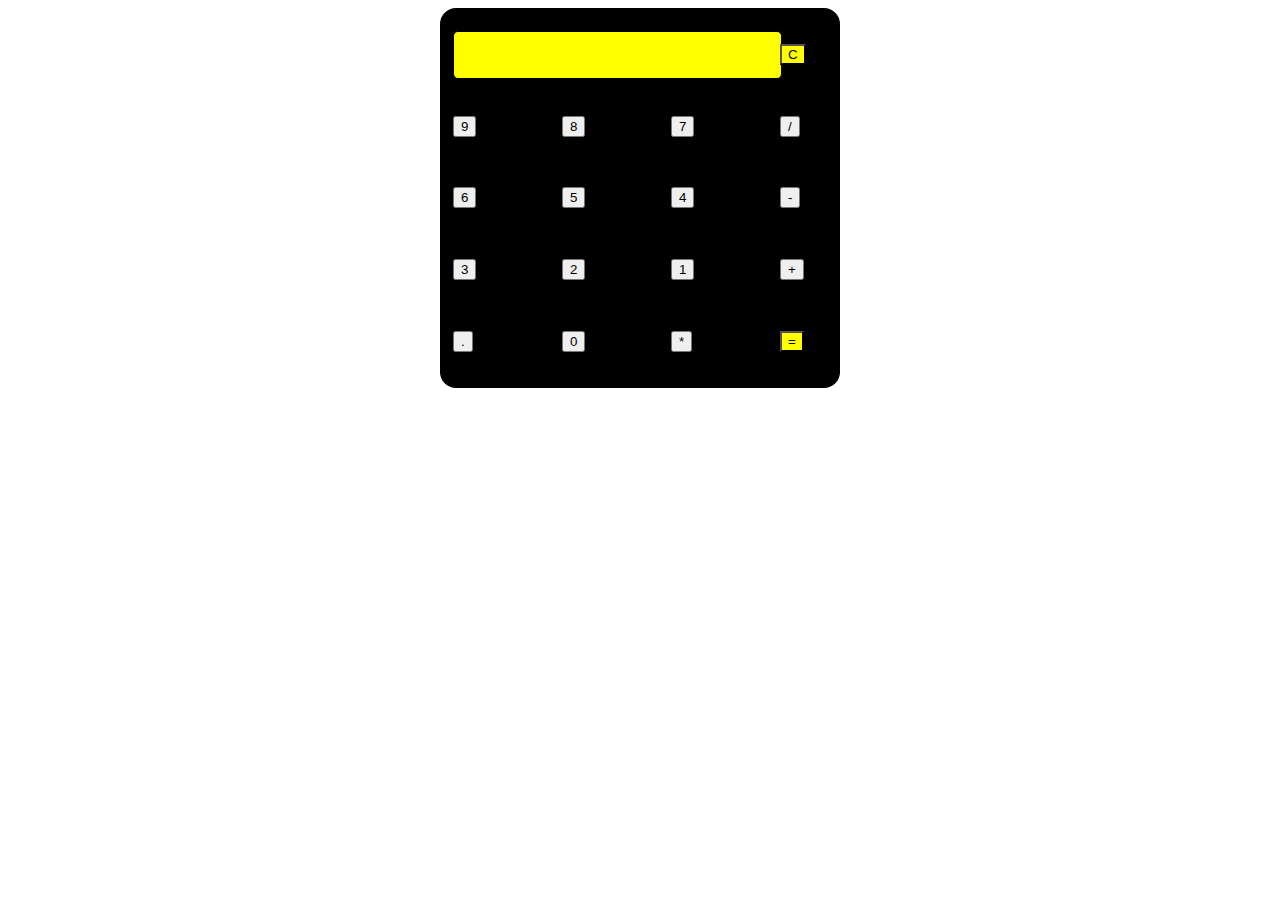
<file: index.html>
<!DOCTYPE html>
<html lang="en">
  <head>
    <meta charset="UTF-8" />
    <meta http-equiv="X-UA-Compatible" content="IE=edge" />
    <meta name="viewport" content="width=device-width, initial-scale=1.0" />
    <title>CALCULATOR</title>
    <link rel="stylesheet" href="style.css" />

    <script src="./script.js"></script>
  </head>

  <body>
    <table class="calculator">
      <tr>
        <td colspan="3"><input class="display" type="text" id="result" /></td>
        <td>
          <input type="button" value="C" onclick="clearScreen()" class="btn" />
        </td>
      </tr>

      <tr>
        <td><input type="button" value="9" onclick="display('9')" /></td>
        <td><input type="button" value="8" onclick="display('8')" /></td>
        <td><input type="button" value="7" onclick="display('7')" /></td>
        <td><input type="button" value="/" onclick="display('/')" /></td>
      </tr>

      <tr>
        <td><input type="button" value="6" onclick="display('6')" /></td>
        <td><input type="button" value="5" onclick="display('5')" /></td>
        <td><input type="button" value="4" onclick="display('4')" /></td>
        <td><input type="button" value="-" onclick="display('-')" /></td>
      </tr>

      <tr>
        <td><input type="button" value="3" onclick="display('3')" /></td>
        <td><input type="button" value="2" onclick="display('2')" /></td>
        <td><input type="button" value="1" onclick="display('1')" /></td>
        <td><input type="button" value="+" onclick="display('+')" /></td>
      </tr>

      <tr>
        <td><input type="button" value="." onclick="display('.')" /></td>
        <td><input type="button" value="0" onclick="display('0')" /></td>
        <td><input type="button" value="*" onclick="display('*')" /></td>
        <td>
          <input type="button" value="=" onclick="calculate()" class="btn" />
        </td>
      </tr>
    </table>
  </body>
</html>
</file>
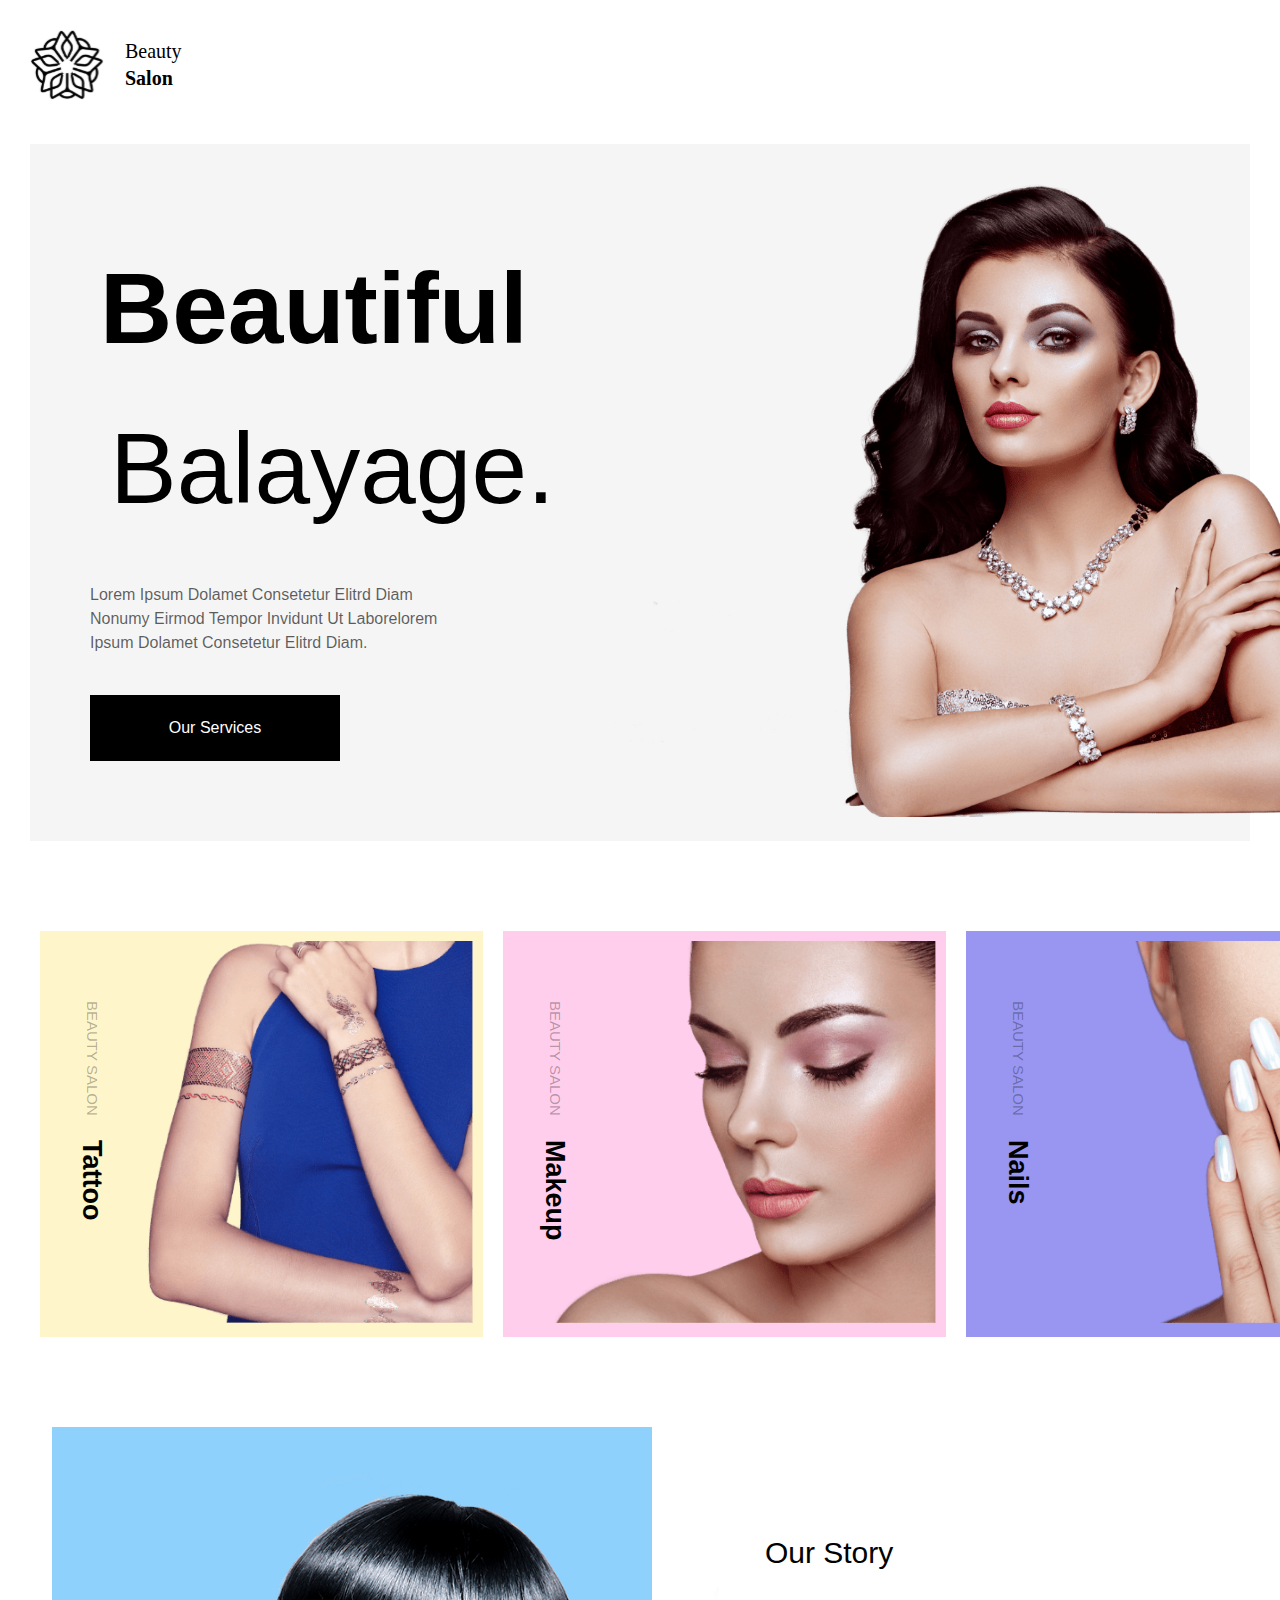
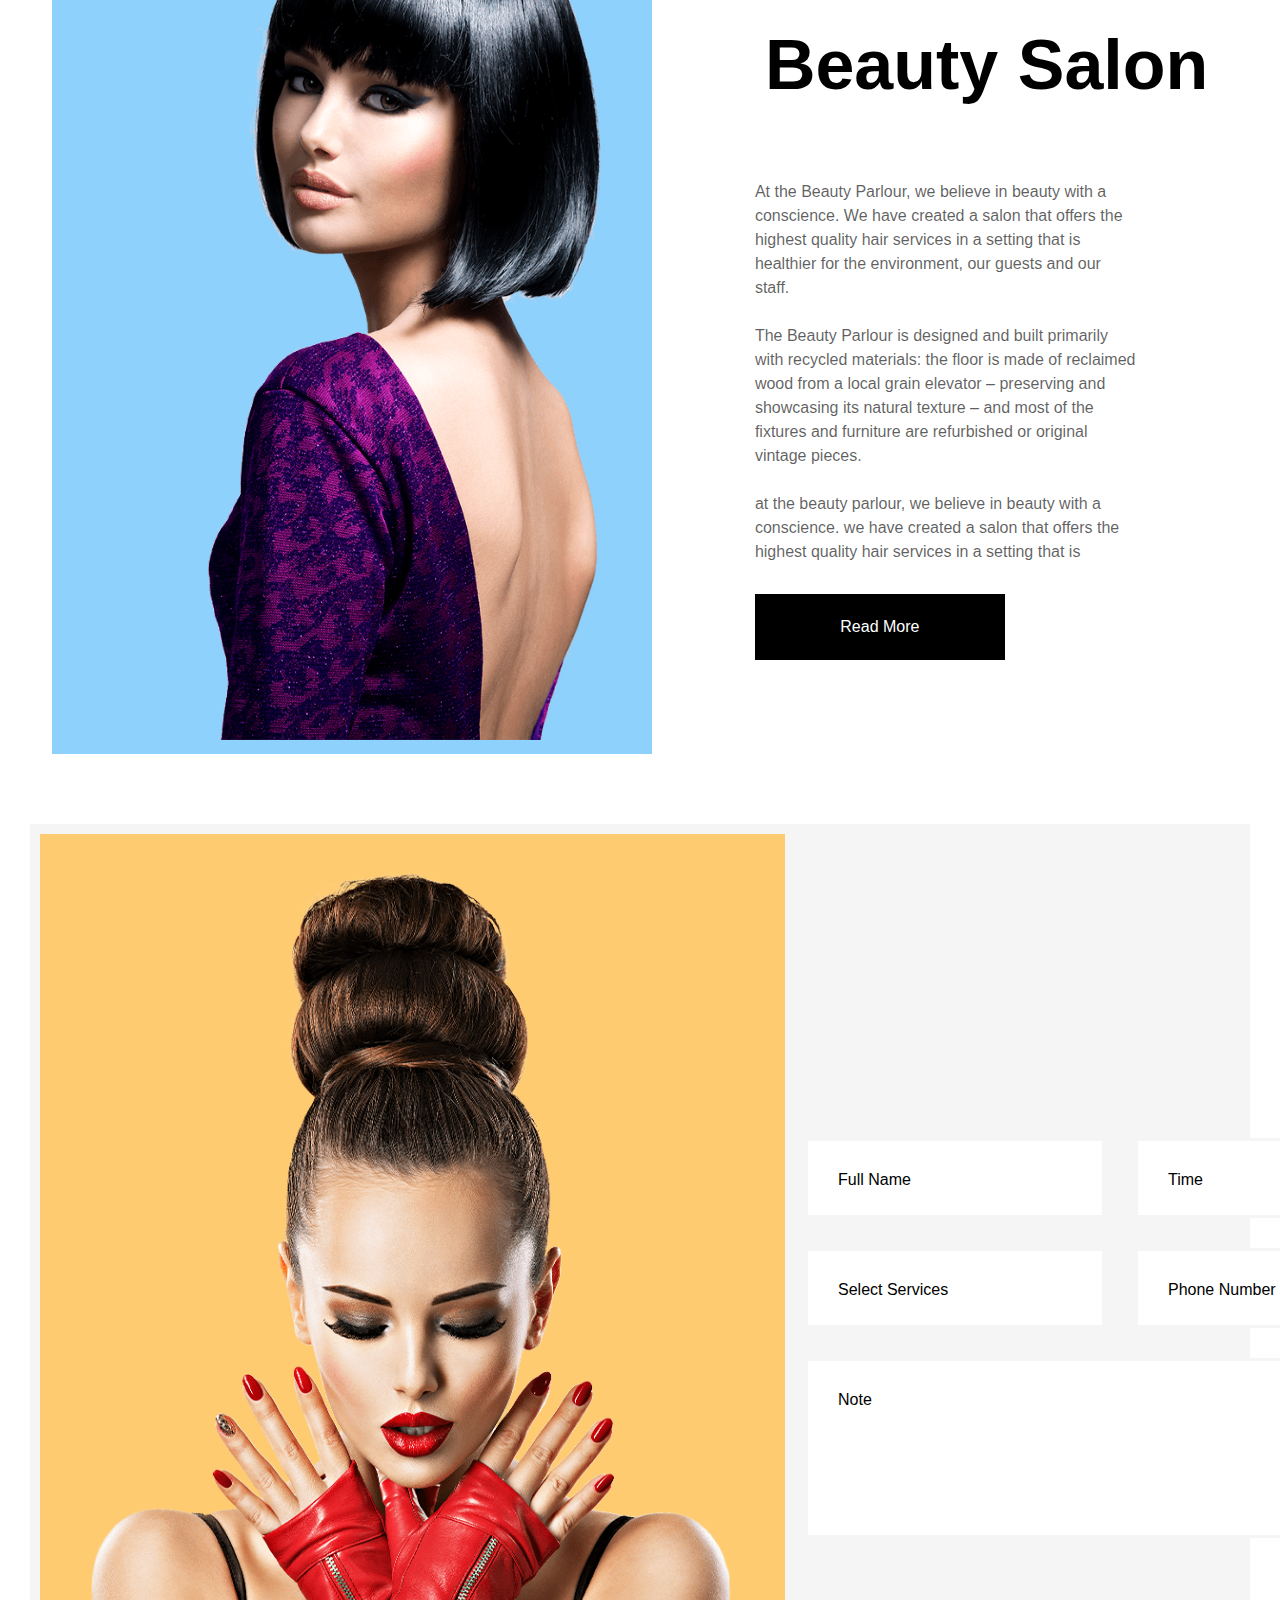
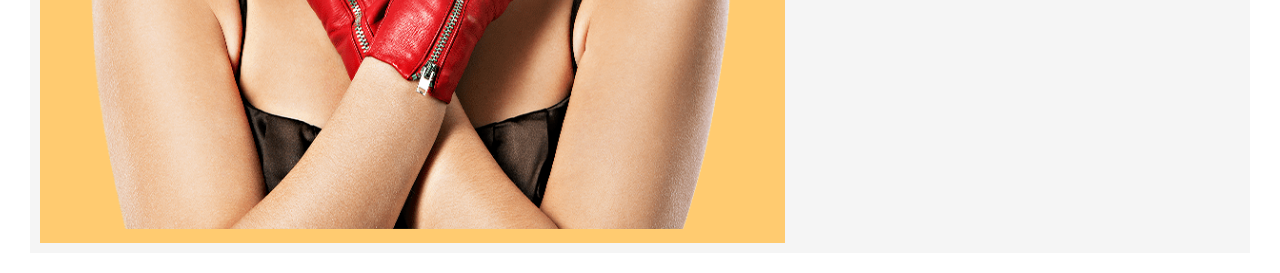
<file: beauty.html>
<!DOCTYPE html>
<html lang="en">
  <head>
    <meta charset="UTF-8" />
    <meta http-equiv="X-UA-Compatible" content="IE=edge" />
    <meta name="viewport" content="width=device-width, initial-scale=1.0" />
    <title>Document</title>
    <link rel="stylesheet" href="beauty.css" />
  </head>

  <body>
    <img src="/beautyimages/beauty logo.svg" alt="" class="logo" />

    <div class="sectionone">
      <div class="containerone">
        <div>
          <h2 class="textone">Beautiful</h2>
        </div>
        <div>
          <h2 class="texttwo"><span>Balayage.</span></h2>
        </div>
        <div>
          <p>
            Lorem Ipsum Dolamet Consetetur Elitrd Diam Nonumy Eirmod Tempor
            Invidunt Ut Laborelorem Ipsum Dolamet Consetetur Elitrd Diam.
          </p>
        </div>
        <div class="buttonone">Our Services</div>
      </div>
      <div class="imgone">
        <img src="/beautyimages/beautyimageone.png" alt="" width="870px" />
      </div>
    </div>

    <div class="sectiontwo">
      <div class="imgcontainerone">
        <img
          src="/beautyimages/beauty tattoo.png"
          alt=""
          width="423px"
          height="382px"
        />
        <div class="tattoo">
          <h3>
            <span class="one">Beauty Salon</span>
            <span class="two">Tattoo</span>
          </h3>
        </div>
      </div>
      <div class="imgcontainertwo">
        <img
          src="/beautyimages/beauty makeup.png"
          alt=""
          width="423px"
          height="382px"
        />
        <div class="makeup">
          <h3>
            <span class="one">Beauty Salon</span>
            <span class="two">Makeup</span>
          </h3>
        </div>
      </div>
      <div class="imgcontainerthree">
        <img
          src="/beautyimages/beauty nails.png"
          alt=""
          width="423px"
          height="382px"
        />
        <div class="nails">
          <h3>
            <span class="one">Beauty Salon</span>
            <span class="two">Nails</span>
          </h3>
        </div>
      </div>
    </div>

    <div class="sectionthree">
      <div class="girl">
        <img
          src="/beautyimages/beauty image two.png"
          alt=""
          width="657px"
          height="903px"
        />
      </div>
      <div class="containertwo">
        <div>
          <h2 class="story">Our Story</h2>
        </div>
        <div>
          <h2 class="salon">Beauty Salon</h2>
        </div>
        <div>
          <p class="note">
            At the Beauty Parlour, we believe in beauty with a conscience. We
            have created a salon that offers the highest quality hair services
            in a setting that is healthier for the environment, our guests and
            our staff. <br /><br />
            The Beauty Parlour is designed and built primarily with recycled
            materials: the floor is made of reclaimed wood from a local grain
            elevator – preserving and showcasing its natural texture – and most
            of the fixtures and furniture are refurbished or original vintage
            pieces. <br />
            <br />
            at the beauty parlour, we believe in beauty with a conscience. we
            have created a salon that offers the highest quality hair services
            in a setting that is
          </p>
        </div>
        <div class="buttontwo">Read More</div>
      </div>
    </div>

    <div class="sectionfour">
      <div class="redgirl">
        <img
          src="/beautyimages/beauty image three.png"
          alt=""
          width="725px"
          height="985px"
        />
      </div>
      <div class="gridcontainer">
        <div class="buttonthree">Full Name</div>
        <div class="buttonfour">Time</div>
        <div class="buttonfive">Select Services</div>
        <div class="buttonsix">Phone Number</div>
        <div class="buttonseven">Note</div>
      </div>
    </div>

    <div class="sectionfive">
      <div class="box"></div>
    </div>
  </body>
</html>
</file>
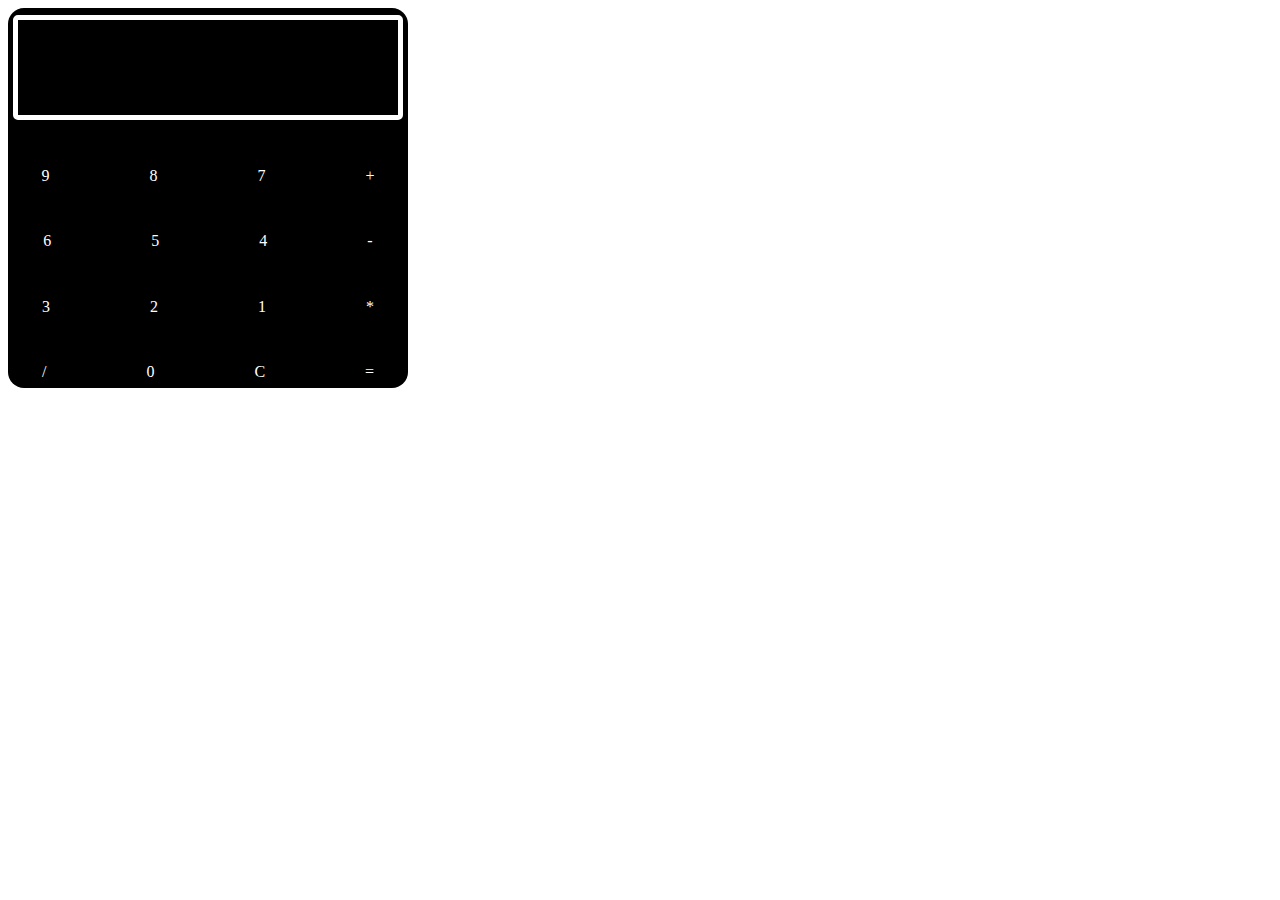
<file: calculator.html>
<!DOCTYPE html>
<html lang="en">

<head>
    <meta charset="UTF-8" />
    <meta http-equiv="X-UA-Compatible" content="IE=edge" />
    <meta name="viewport" content="width=device-width, initial-scale=1.0" />
    <title>CALCULATOR</title>
    <link rel="stylesheet" href="calculator.css" />
</head>

<body>
    <div class="calculator">
        <div class="display"></div>

        <div class="sectionone">
            <div class="button">9</div>
            <div class="button">8</div>
            <div class="button">7</div>
            <div class="button">+</div>
        </div>

        <div class="sectiontwo">
            <div class="button">6</div>
            <div class="button">5</div>
            <div class="button">4</div>
            <div class="button">-</div>
        </div>

        <div class="sectionthree">
            <div class="button">3</div>
            <div class="button">2</div>
            <div class="button">1</div>
            <div class="button">*</div>
        </div>

        <div class="sectionfour">
            <div class="button">/</div>
            <div class="button">0</div>
            <div class="button">C</div>
            <div class="button">=</div>
        </div>
    </div>
</body>

</html>
</file>
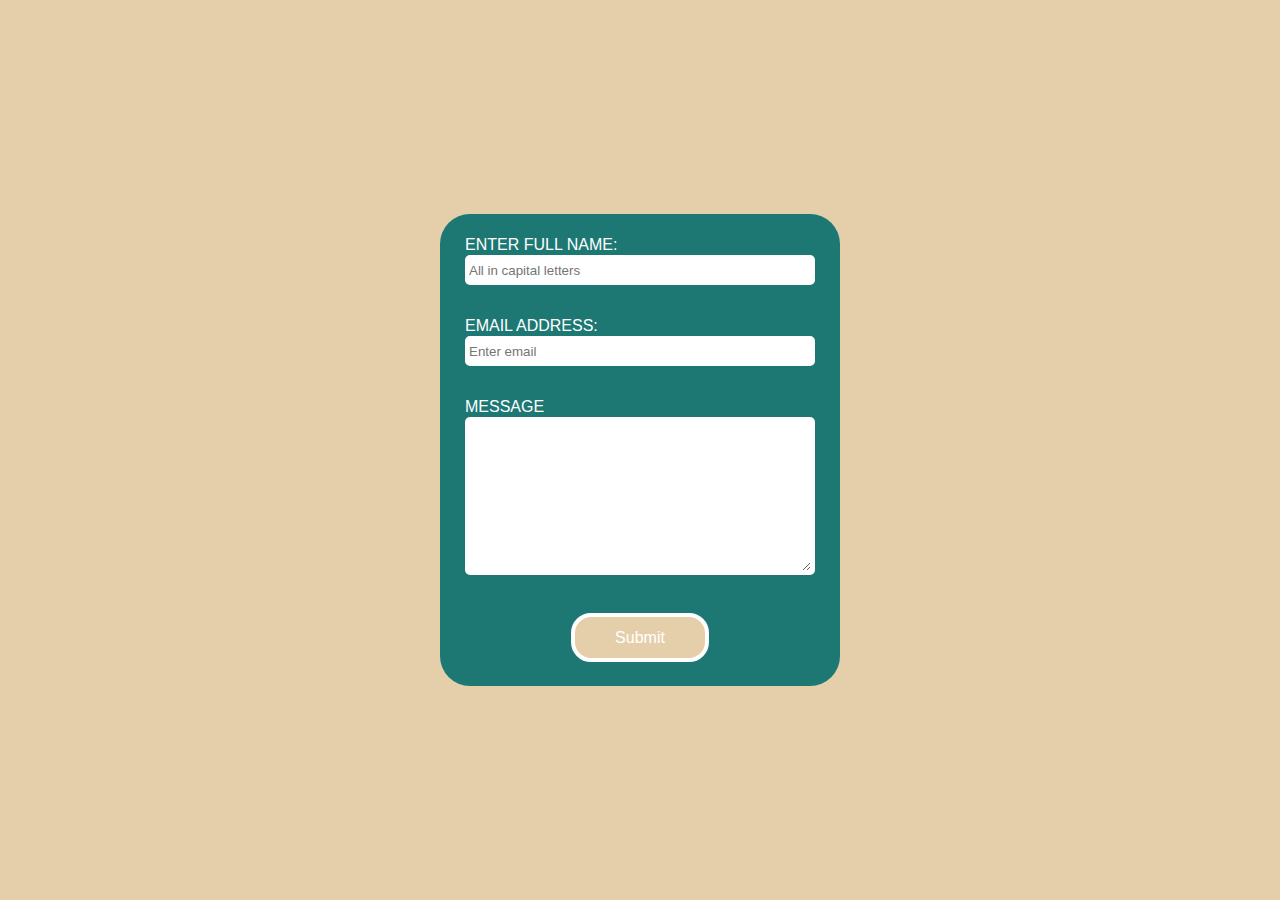
<file: contact.html>
<!DOCTYPE html>
<html lang="en">
  <head>
    <meta charset="UTF-8" />
    <meta http-equiv="X-UA-Compatible" content="IE=edge" />
    <meta name="viewport" content="width=device-width, initial-scale=1.0" />
    <title>CONTACT</title>
    <link rel="stylesheet" href="contact.css" />
  </head>

  <body>
    <div class="card">
      <div class="name">
        <h4>ENTER FULL NAME:</h4>
        <input
          type="text"
          name="name"
          placeholder="All in capital letters"
          class="input"
        />
      </div>

      <div class="email">
        <h4>EMAIL ADDRESS:</h4>
        <input
          type="email"
          name="email"
          class="input"
          placeholder="Enter email"
        />
      </div>

      <div class="message">
        <h4>MESSAGE</h4>
        <textarea name="message" cols="30" rows="10" class="mes"></textarea>
      </div>

      <div class="button">
        <h4>Submit</h4>
      </div>
    </div>
  </body>
</html>
</file>
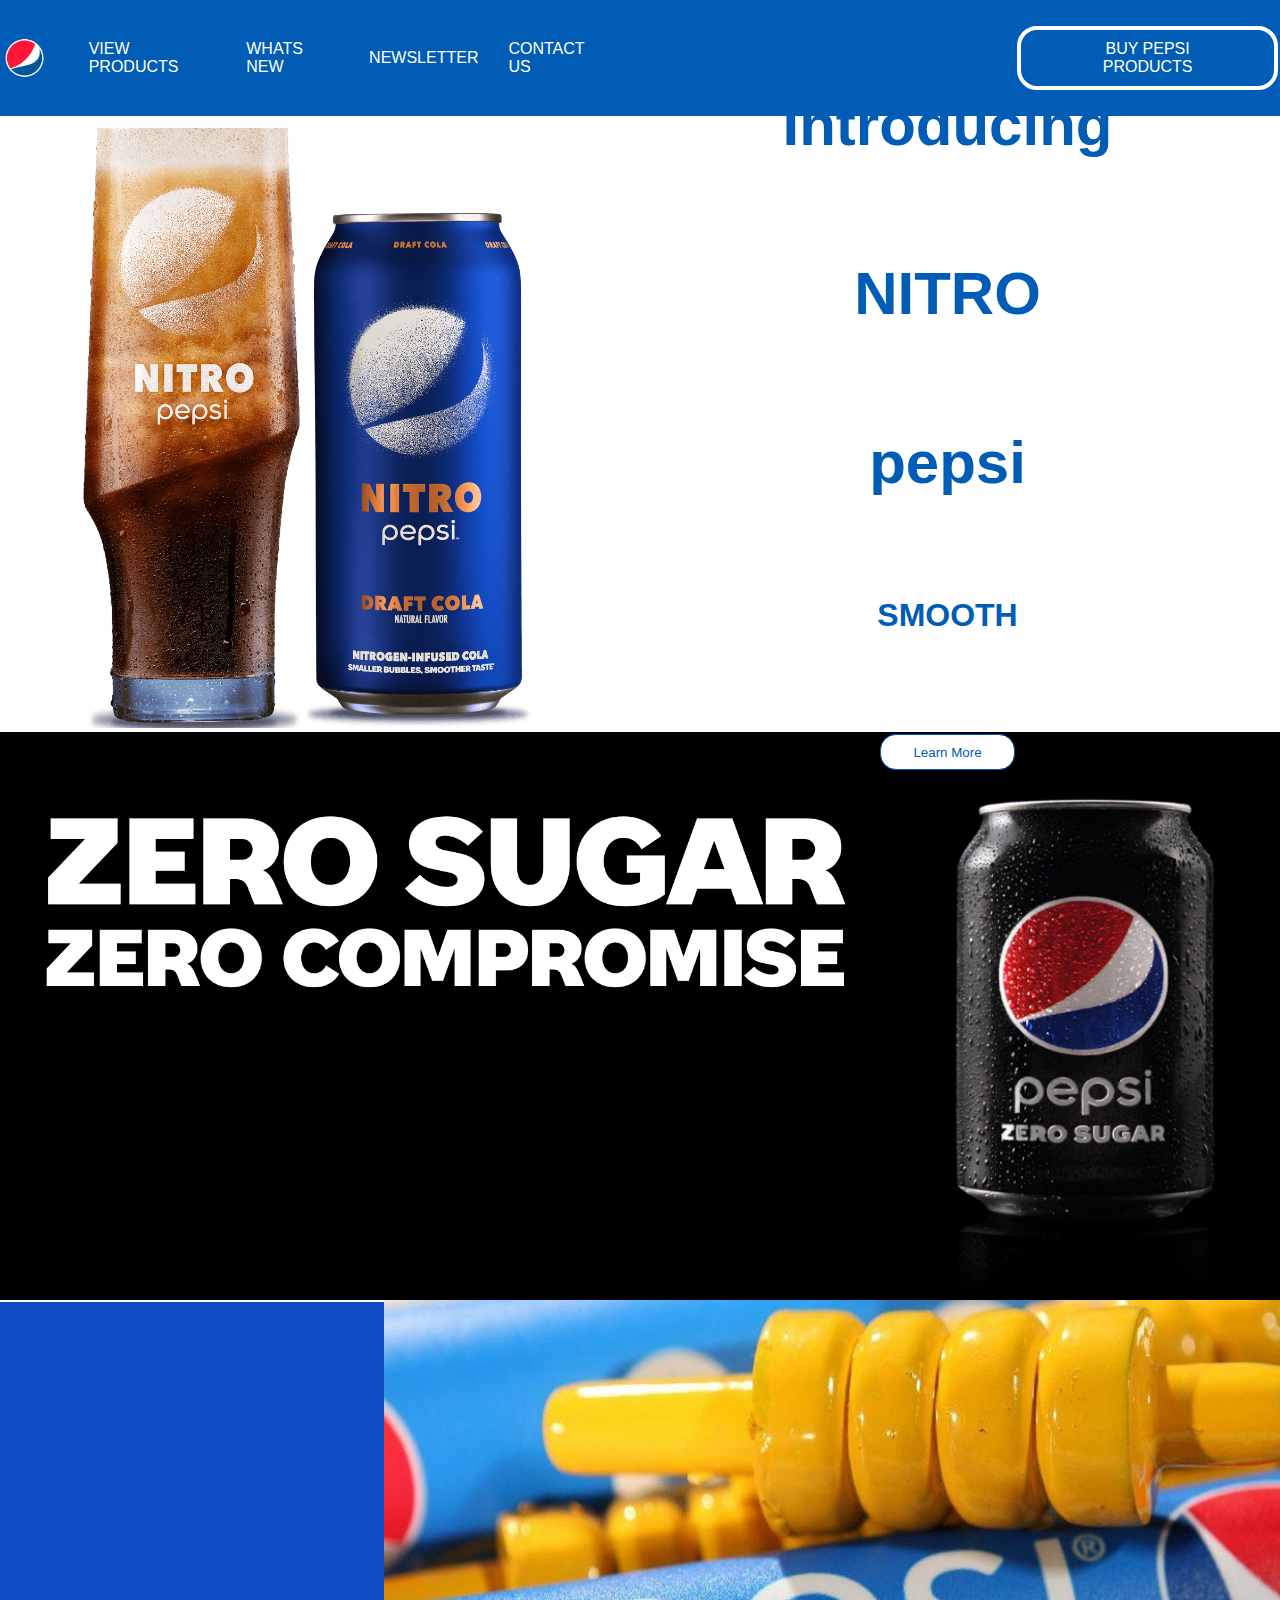
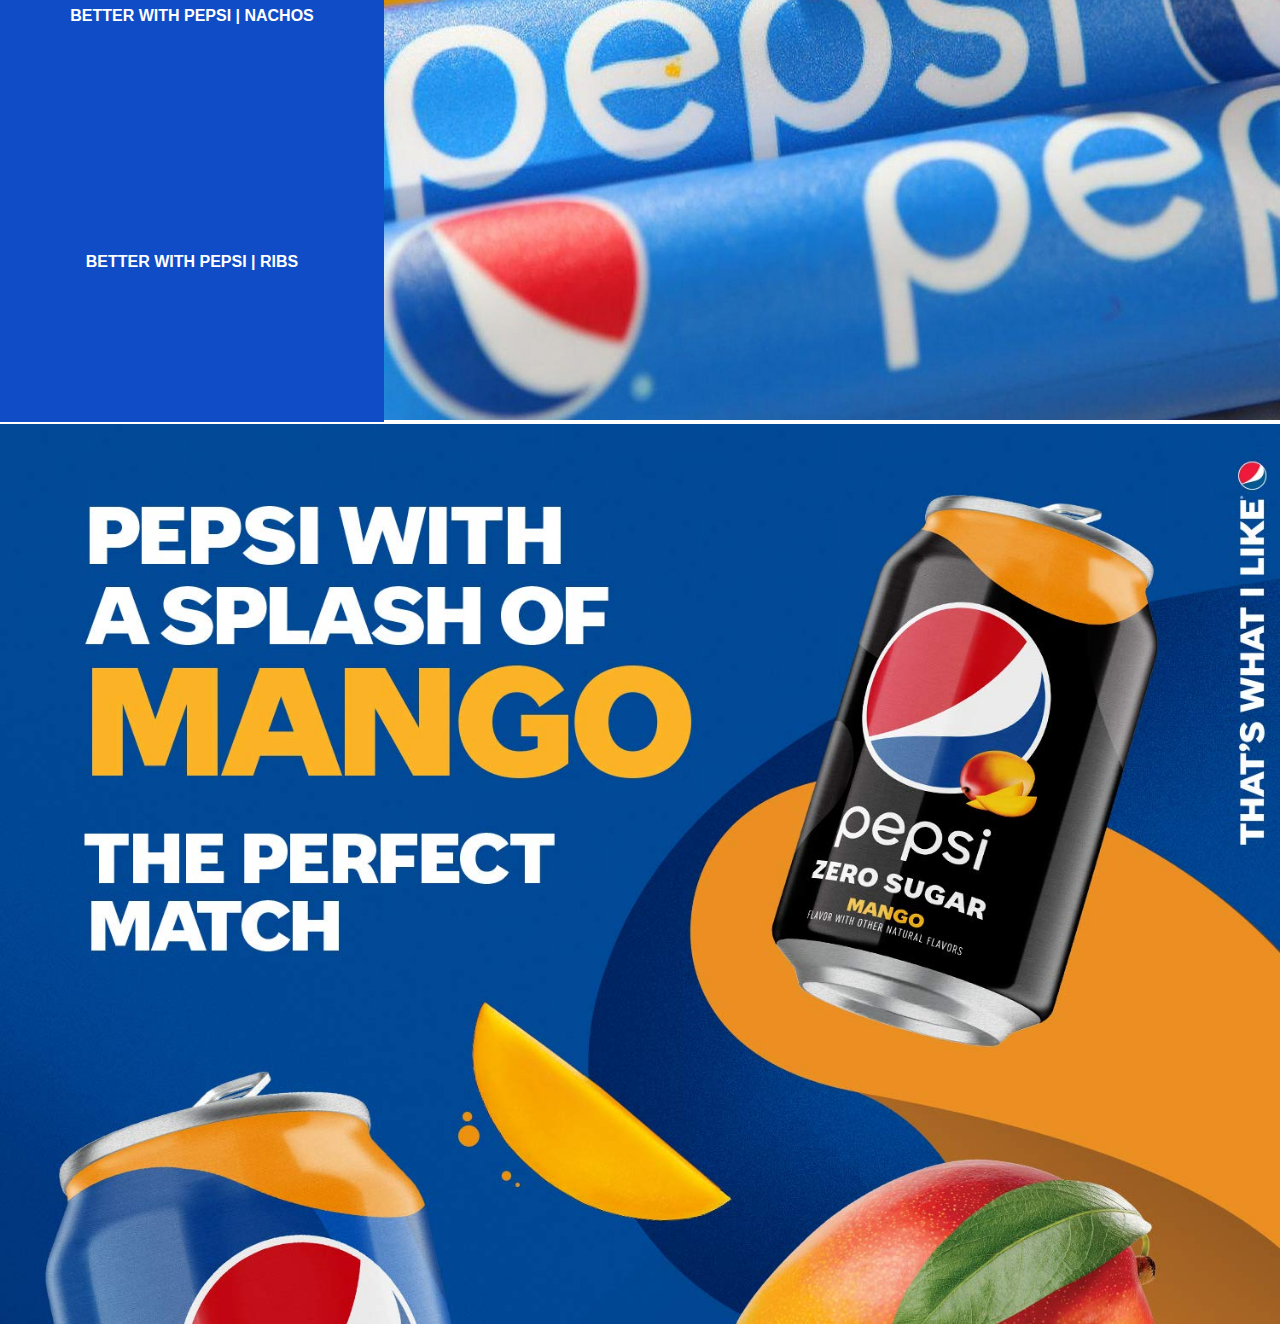
<file: flex.html>
<!DOCTYPE html>
<html lang="en">

<head>
    <meta charset="UTF-8" />
    <meta http-equiv="X-UA-Compatible" content="IE=edge" />
    <meta name="viewport" content="width=device-width, initial-scale=1.0" />
    <title>Document</title>
    <link rel="stylesheet" href="flex.css" />
</head>

<body>
    <nav class="nav">
        <div class="container">
            <img src="/images/pep.png" alt="" class="logo" width="50" height="40" />
            <ul>
                <li>
                    <a href="#">VIEW PRODUCTS</a>
                </li>
                <li>
                    <a href="#">WHATS NEW</a>
                </li>
                <li>
                    <a href="#">NEWSLETTER</a>
                </li>
                <li>
                    <a href="#">CONTACT US</a>
                </li>
            </ul>
        </div>
        <div class="button">BUY PEPSI PRODUCTS</div>
    </nav>

    <div class="box">
        <div class="pepsi-image">
            <img src="/images/pepsi first.png" class="cup" alt="" />
        </div>
        <div class="content">
            <h4 class="intro">Introducing</h4>
            <h4 class="nitro">NITRO</h4>
            <h4 class="pepsi">pepsi</h4>
            <h4 class="smooth">SMOOTH</h4>
            <button class="introbutton">Learn More</button>
        </div>
    </div>

    <div class="blackscreen">
        <div class="maininfo">
            <div class="morecontentone">
                <img src="/images/zero.png" alt="" class="sugar" />
            </div>
            <div class="morecontenttwo">
                <iframe src="https://youtu.be/eHB0bHCuwOk" frameborder="0" class="videoone"></iframe>
            </div>
        </div>
        <div class="cokezero">
            <img src="/images/pepsi zero sugar.png" alt="" class="zerosugar" />
        </div>
    </div>

    <div class="background">
        <div class="mainbackground">
            <div class="backgroundone">
                <div class="subbackgroundone">
                    <iframe src="https://youtu.be/Oqsk8N1x6Uw" frameborder="0"></iframe>
                </div>
                <div class="subbackgroundtwo">
                    <h6 class="subinfo">BETTER WITH PEPSI | NACHOS</h6>
                </div>
            </div>
            <div class="backgroundtwo">
                <div class="subbackgroundthree">
                    <iframe src="https://youtu.be/Oqsk8N1x6Uw" frameborder="0"></iframe>
                </div>
                <div class="subbackgroundfour">
                    <h6 class="subinfotwo">BETTER WITH PEPSI | RIBS</h6>
                </div>
            </div>
        </div>
        <div class="mainbackgroundtwo">
            <img src="/images/pepsiyellow.jpg" alt="" class="pepsiyellow" />
        </div>
    </div>

    <div class="pepsimango"></div>
</body>

</html>
</file>
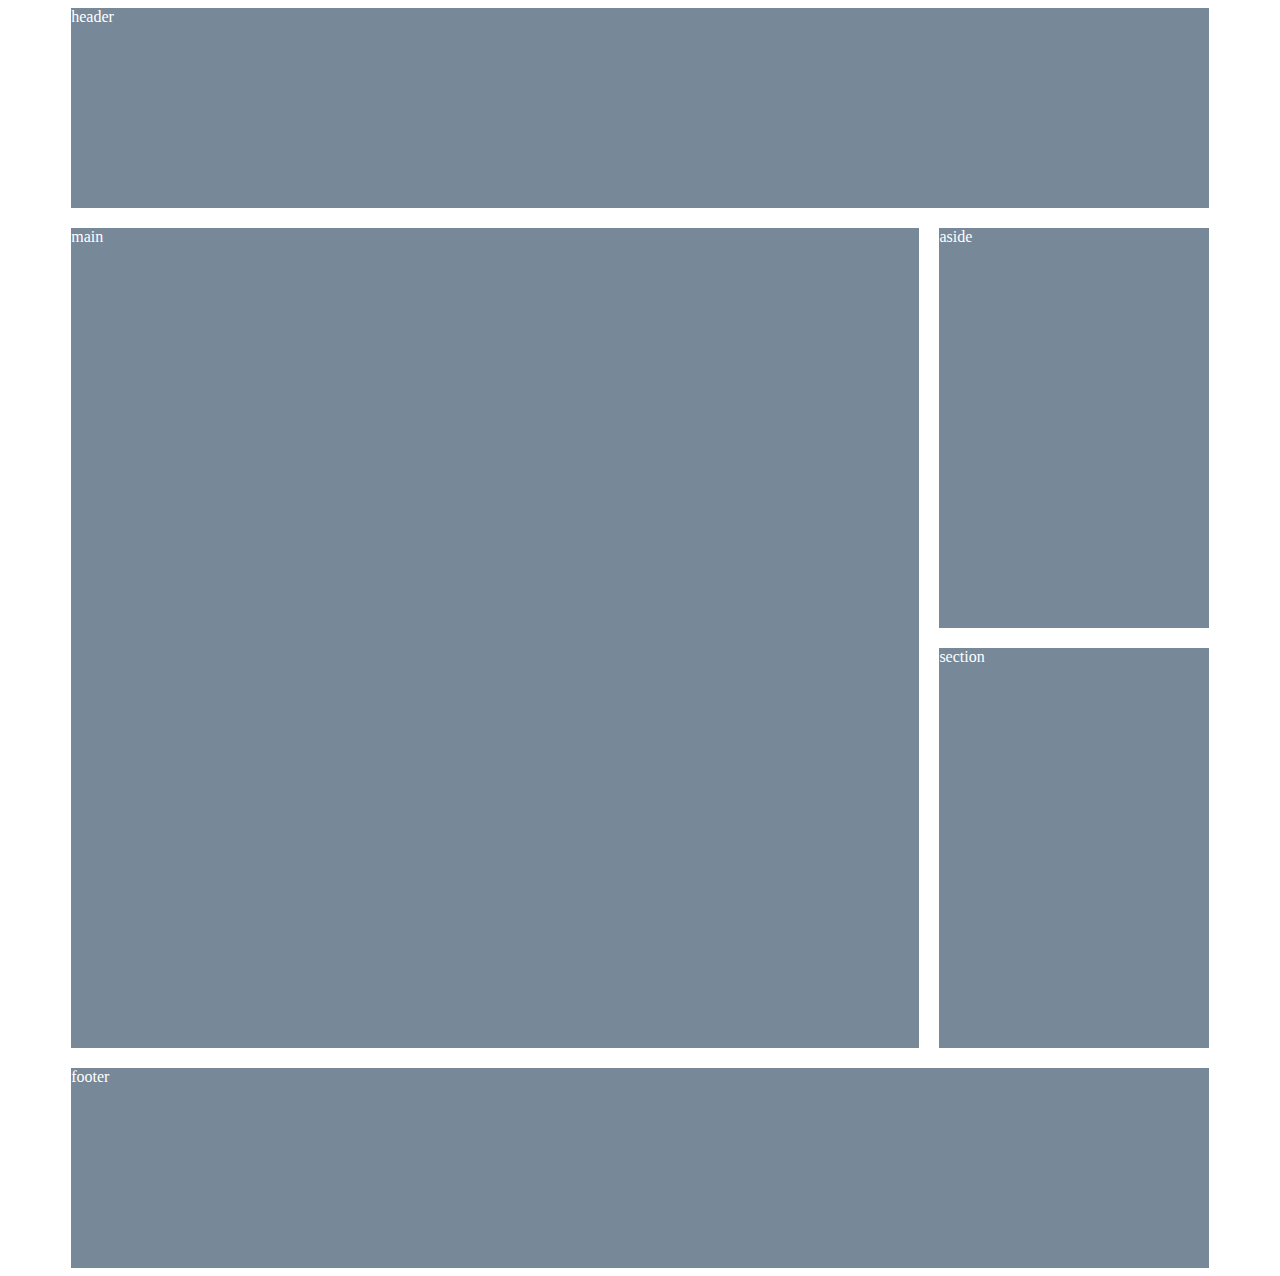
<file: grid.html>
<!DOCTYPE html>
<html lang="en">
  <head>
    <meta charset="UTF-8" />
    <meta http-equiv="X-UA-Compatible" content="IE=edge" />
    <meta name="viewport" content="width=device-width, initial-scale=1.0" />
    <title>Document</title>
    <link rel="stylesheet" href="grid.css" />
  </head>

  <body>
    <div class="container">
      <div class="header">header</div>
      <div class="main">main</div>
      <div class="aside">aside</div>
      <div class="section">section</div>
      <div class="footer">footer</div>
    </div>
  </body>
</html>
</file>
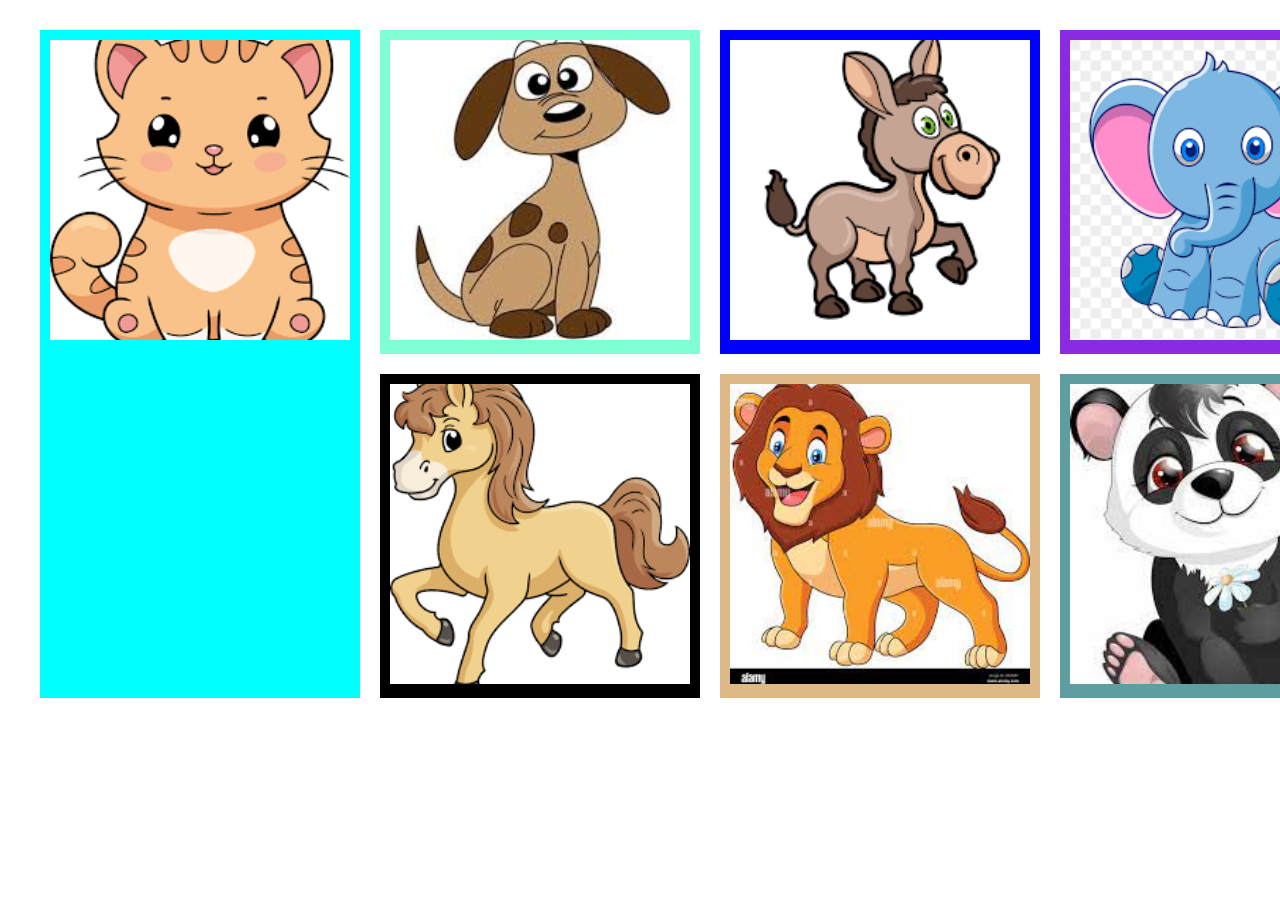
<file: gridproject.html>
<!DOCTYPE html>
<html lang="en">
  <head>
    <meta charset="UTF-8" />
    <meta http-equiv="X-UA-Compatible" content="IE=edge" />
    <meta name="viewport" content="width=device-width, initial-scale=1.0" />
    <title>Document</title>
    <link rel="stylesheet" href="gridproject.css" />
  </head>

  <body>
    <div class="gridcontainer">
      <div class="one">
        <img src="/animals/cat.png" class="" alt="" />
      </div>
      <div class="two"><img src="/animals/dog.jpg" alt="" /></div>
      <div class="three"><img src="/animals/donkey.png" alt="" /></div>
      <div class="four"><img src="/animals/elephant.png" alt="" /></div>
      <div class="five"><img src="/animals/horse.png" alt="" /></div>
      <div class="six"><img src="/animals/lion.jpg" alt="" /></div>
      <div class="seven"><img src="/animals/panda.jpg" alt="" /></div>
    </div>
  </body>
</html>
</file>
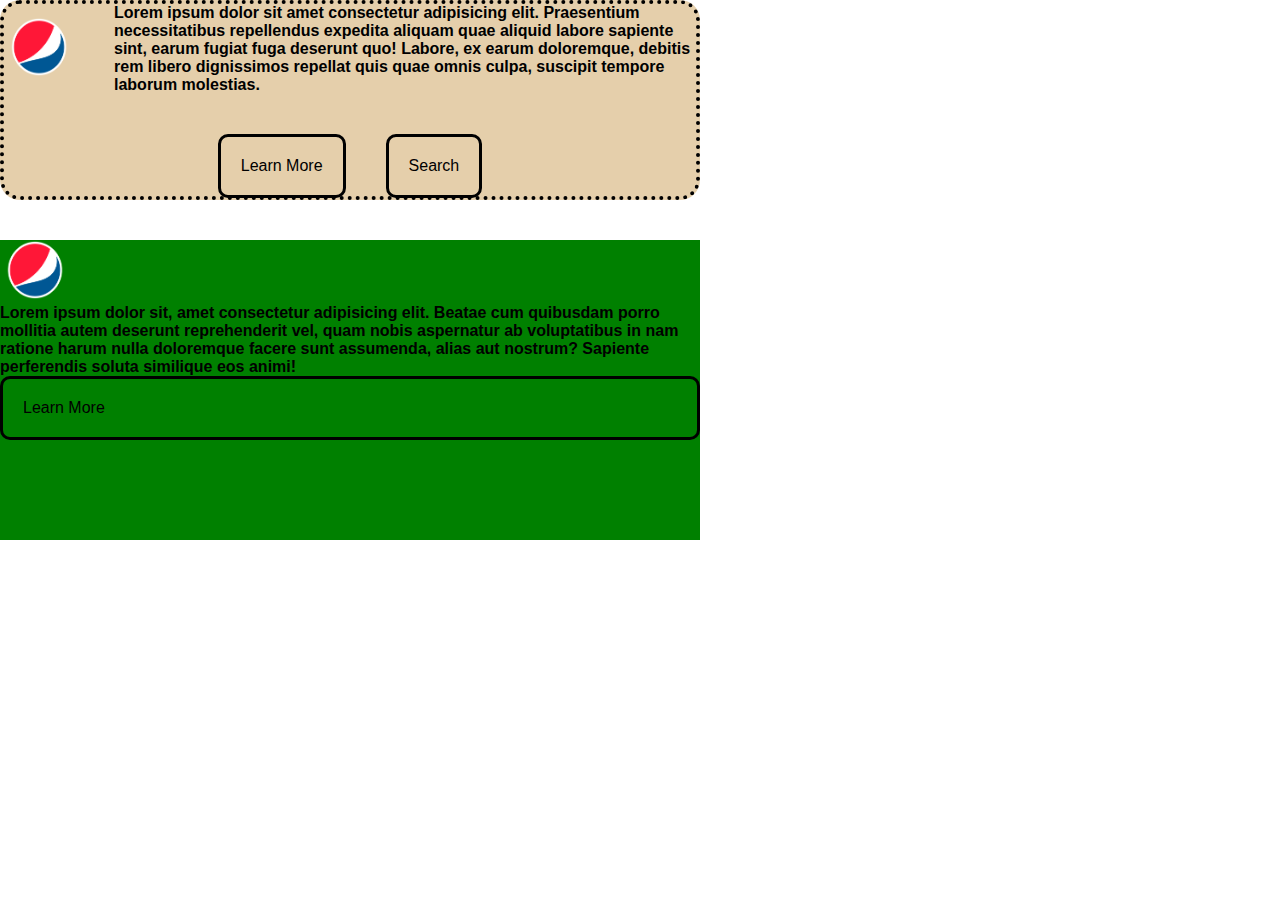
<file: praticeflex.html>
<!DOCTYPE html>
<html lang="en">
  <head>
    <meta charset="UTF-8" />
    <meta http-equiv="X-UA-Compatible" content="IE=edge" />
    <meta name="viewport" content="width=device-width, initial-scale=1.0" />
    <title>Document</title>
    <link rel="stylesheet" href="praticeflex.css" />
  </head>

  <body>
    <div class="main">
      <div class="frameone">
        <div class="containerone">
          <div class="img">
            <img src="/images/pep.png" alt="" width="70px" height="60px" />
          </div>
          <div class="text">
            <h4>
              Lorem ipsum dolor sit amet consectetur adipisicing elit.
              Praesentium necessitatibus repellendus expedita aliquam quae
              aliquid labore sapiente sint, earum fugiat fuga deserunt quo!
              Labore, ex earum doloremque, debitis rem libero dignissimos
              repellat quis quae omnis culpa, suscipit tempore laborum
              molestias.
            </h4>
          </div>
        </div>
        <div class="framethree">
          <div class="btn one-btn">Learn More</div>
          <div class="btn two-btn">Search</div>
        </div>
      </div>
      <div class="frametwo">
        <div class="containertwo">
          <div class="img">
            <img src="/images/pep.png" alt="" width="70px" height="60px" />
          </div>
          <h4 class="text">
            Lorem ipsum dolor sit, amet consectetur adipisicing elit. Beatae cum
            quibusdam porro mollitia autem deserunt reprehenderit vel, quam
            nobis aspernatur ab voluptatibus in nam ratione harum nulla
            doloremque facere sunt assumenda, alias aut nostrum? Sapiente
            perferendis soluta similique eos animi!
          </h4>
        </div>
        <div class="btn three-btn">Learn More</div>
      </div>
    </div>
  </body>
</html>
</file>
<file: style.css>
.calculator {
    border-radius: 16px;
    padding: 10px;
    height: 380px;
    width: 400px;
    margin: auto;
    background-color: black;
}

.display {
    background-color: yellow;
    border: solid black 0.5px;
    color: white;
    border-radius: 5px;
    width: 100%;
    height: 65%;
}

.btn {
    background-color: yellow;
}
</file>
<file: beauty.css>
@import url('https://fonts.googleapis.com/css2?family=Red+Hat+Display:wght@500;700;900&family=Roboto:wght@300;400;700&display=swap');
* {
    padding: 0;
    margin: 10px;
    box-sizing: border-box;
}

body {
    font-family: 'Red Hat Display', sans-serif;
    font-family: 'Roboto', sans-serif;
    font-family: 'Ubuntu', sans-serif;
}

.logo {
    margin-bottom: 30px;
}

.sectionone {
    display: flex;
    background-color: #F5F5F5;
    justify-content: space-between;
    align-items: center;
}

.containerone {
    display: flex;
    flex-direction: column;
    row-gap: 20px;
    padding-left: 40px;
}

.textone {
    font-size: 100px;
    font-weight: 700;
    line-height: 1.5;
    font-style: normal;
}

.texttwo {
    font-size: 100px;
    font-weight: 300;
    line-height: .5em;
    font-style: normal;
}

p {
    font-size: 16px;
    margin: 40px 0 0;
    max-width: 383px;
    line-height: 1.5;
    font-style: normal;
    color: rgba(0, 0, 0, 0.63);
}

.buttonone {
    background-color: black;
    color: white;
    padding: 24px 43px;
    width: 250px;
    text-align: center;
    display: inline-block;
    cursor: pointer;
}

.sectiontwo {
    display: flex;
    justify-content: space-between;
    align-items: center;
    margin-top: 80px;
}

.imgcontainerone {
    background-color: rgb(255, 245, 203);
    position: relative;
    text-align: center;
    color: white;
}

.tattoo {
    position: absolute;
    left: 16px;
    top: 40px;
    writing-mode: vertical-rl;
}

.one {
    font-size: 15px;
    font-weight: 500;
    line-height: 1.6em;
    text-transform: uppercase;
    color: rgba(0, 0, 0, .3);
}

.two {
    font-size: 27px;
    font-weight: 700;
    color: #000;
}

.imgcontainertwo {
    background-color: rgb(255, 206, 236);
    position: relative;
    text-align: center;
    color: white;
}

.makeup {
    position: absolute;
    left: 16px;
    top: 40px;
    writing-mode: vertical-rl;
}

.imgcontainerthree {
    background-color: rgb(152, 150, 240);
    position: relative;
    text-align: center;
    color: white;
}

.nails {
    position: absolute;
    left: 16px;
    top: 40px;
    writing-mode: vertical-rl;
}

.sectionthree {
    display: flex;
    justify-content: space-around;
    align-items: center;
    margin-top: 70px;
}

.girl {
    background-color: #8ed1fc;
    width: 600px;
}

.containertwo {
    display: flex;
    flex-direction: column;
    row-gap: 10px;
    padding-left: 50px;
}

.story {
    font-size: 30px;
    font-weight: 300;
    line-height: 1.5;
    margin-bottom: 0.5em;
}

.salon {
    font-size: 70px;
    font-weight: 700;
    text-transform: capitalize;
    line-height: 1em;
}

.note {
    font-size: 16px;
    font-weight: 400;
}

.buttontwo {
    background-color: black;
    color: white;
    padding: 24px 43px;
    width: 250px;
    text-align: center;
    display: inline-block;
    cursor: pointer;
}

.sectionfour {
    margin-top: 60px;
    display: flex;
    justify-content: space-between;
    align-items: center;
    background-color: #F5F5F5;
}

.redgirl {
    background-color: rgb(255, 203, 112);
    width: 761px;
}

.gridcontainer {
    width: 40%;
    margin: auto;
    display: grid;
    grid-template-columns: repeat(2, 1fr);
    grid-template-rows: 100px 100px 200px;
    grid-template-areas: 'f f t t' 's s p p' 'n n n n';
    gap: 10px;
}

.buttonthree {
    grid-area: f;
    background-color: white;
    border: 3px #F5F5F5 solid;
    width: 300px;
    padding: 30px;
}

.buttonfour {
    grid-area: t;
    background-color: white;
    border: 3px #F5F5F5 solid;
    width: 300px;
    padding: 30px;
}

.buttonfive {
    grid-area: s;
    background-color: white;
    border: 3px #F5F5F5 solid;
    width: 300px;
    padding: 30px;
}

.buttonsix {
    grid-area: p;
    background-color: white;
    border: 3px #F5F5F5 solid;
    width: 300px;
    padding: 30px;
}

.buttonseven {
    grid-area: n;
    background-color: white;
    border: 3px #F5F5F5 solid;
    width: 620px;
    padding: 30px;
}

.box {
    background-image: url('/beautyimages/beauty\ image\ 4.png');
    background-repeat: no-repeat;
    background-size: cover;
}
</file>
<file: calculator.css>
.calculator {
    display: flex;
    flex-direction: column;
    align-items: center;
    justify-content: space-evenly;
    row-gap: 40px;
    border-radius: 30px;
    color: white;
    border-radius: 16px;
    height: 380px;
    width: 400px;
    background-color: black;
}

.display {
    background-color: black;
    border: solid white 5px;
    color: white;
    border-radius: 5px;
    width: 95%;
    height: 25%;
}

.sectionone {
    display: flex;
    gap: 100px;
    align-items: center;
    justify-content: space-evenly;
}

.sectiontwo {
    display: flex;
    gap: 100px;
    align-items: center;
    justify-content: space-evenly;
}

.sectionthree {
    display: flex;
    gap: 100px;
    align-items: center;
    justify-content: space-evenly;
}

.sectionfour {
    display: flex;
    gap: 100px;
    align-items: center;
    justify-content: space-evenly;
}

.button:hover {
    color: yellow;
}
</file>
<file: contact.css>
@import url('https://fonts.googleapis.com/css2?family=Red+Hat+Display:wght@500;700;900&family=Roboto:wght@300;400;700&display=swap');
* {
    padding: 0;
    margin: 0;
    box-sizing: border-box;
}

body {
    font-family: 'Red Hat Display', sans-serif;
    font-family: 'Roboto', sans-serif;
    font-family: 'Ubuntu', sans-serif;
    background-color: #E5CFAB;
}

.card {
    display: flex;
    flex-direction: column;
    align-items: center;
    justify-content: space-around;
    row-gap: 30px;
    background-color: #1D7874;
    width: 400px;
    position: absolute;
    top: 50%;
    left: 50%;
    transform: translate(-50%, -50%);
    border-radius: 30px;
    overflow: hidden;
    padding: 20px;
}

h4 {
    font-style: normal;
    font-weight: 400;
    font-size: 16px;
    line-height: 21px;
    color: white;
}

.input {
    height: 30px;
    width: 350px;
    border-radius: 5px;
    border: 4px solid white;
}

.mes {
    width: 350px;
    border-radius: 5px;
    border: 4px solid white;
}

.button {
    background-color: #E5CFAB;
    color: white;
    border-radius: 20px;
    padding: 10px 40px;
    text-align: center;
    display: inline-block;
    border: 4px solid #FFFFFF;
    margin: 4px 2px;
    cursor: pointer;
}
</file>
<file: flex.css>
@import url('https://fonts.googleapis.com/css2?family=Red+Hat+Display:wght@500;700;900&family=Roboto:wght@300;400;700&display=swap');
* {
    padding: 0;
    margin: 0;
    box-sizing: border-box;
}

body {
    font-family: 'Red Hat Display', sans-serif;
    font-family: 'Roboto', sans-serif;
    font-family: 'Ubuntu', sans-serif;
}

.nav {
    position: fixed;
    background-color: #005CB4;
    top: 0;
    left: 0;
    right: 0;
    display: flex;
    justify-content: space-evenly;
    align-items: center;
}

.nav .container {
    display: flex;
    align-items: center;
    padding: 30px 0;
    gap: 30px;
    margin-right: 100px;
    margin-right: 400px;
}

.nav .logo {
    transition: 1s;
}

.nav .logo:hover {
    transform: rotate(360deg);
}

.nav ul {
    display: flex;
    list-style-type: none;
    align-items: center;
    padding: 10px;
    gap: 30px;
    border-right: 50px;
}

.nav .button {
    background-color: #005CB4;
    color: white;
    border-radius: 20px;
    padding: 10px 40px;
    text-align: center;
    display: inline-block;
    border: 4px solid #FFFFFF;
    margin: 4px 2px;
    cursor: pointer;
}

.nav a {
    color: white;
    text-decoration: none;
}

.nav .button:hover {
    color: #005CB4;
    background-color: white
}

li a:hover {
    color: #D9D9D9;
}

.box {
    display: flex;
    align-items: center;
    justify-content: space-around;
}

.box .cup {
    width: 450px;
    height: 600px;
    object-fit: cover;
}

.box .pepsi-image {
    margin-top: 8rem;
}

.box .content {
    display: flex;
    align-items: center;
    justify-content: center;
    flex-direction: column;
    row-gap: 100px;
    width: 500px;
    height: 600px;
    margin-top: 128px;
}

.box .content .intro {
    color: #005CB4;
    font-size: 60px;
}

.box .content .nitro {
    color: #005CB4;
    font-size: 60px;
}

.box .content .pepsi {
    color: #005CB4;
    font-size: 60px;
}

.box .content .smooth {
    color: #005CB4;
    font-size: 32px;
}

.box .content .introbutton {
    border: 1px solid #005CB4;
    border-radius: 16px;
    padding: 9.6px 32px;
    background-color: white;
    color: #005CB4;
}

.box .content .introbutton:hover {
    background-color: #005CB4;
    color: white;
}

.blackscreen {
    background-color: black;
    display: flex;
    justify-content: space-around;
    align-items: center;
}

.blackscreen .sugar {
    width: 800px;
    height: 216px;
    object-fit: cover;
}

.blackscreen .zerosugar {
    height: 500px;
    width: 300px;
    margin-top: 64px;
}

.blackscreen .videoone {
    width: 280px;
    height: 200px;
    margin-top: 20px;
}

.background {
    display: flex;
    align-items: center;
    justify-content: space-between;
}

.mainbackground {
    display: flex;
    flex-direction: column;
    align-items: center;
    justify-content: center;
    background-color: #0f4cc6;
    width: 30%;
    height: 80vh;
    row-gap: 52px;
}

.backgroundone {
    display: flex;
    flex-direction: column;
}

.backgroundtwo {
    display: flex;
    flex-direction: column;
}

.subinfo {
    color: white;
    font-size: 16px;
    text-align: center;
    padding: 11px 3.2px;
    background-color: #0f4cc6;
}

.subinfotwo {
    color: white;
    background-color: #0f4cc6;
    padding: 11px 3.2px;
    font-size: 16px;
    text-align: center;
}

.background .pepsiyellow {
    width: 100%;
    height: 80vh;
}

.background .mainbackgroundtwo {
    width: 70%;
}

.pepsimango {
    background: url(/images/pepsi\ mango.jpg);
    background-repeat: no-repeat;
    background-size: cover;
    width: 100%;
    height: 100vh;
}

@media (min-width:300px) and (max-width:1023px) {
    .nav {
        display: flex;
        flex-direction: column;
    }
    .nav .container {
        display: flex;
        flex-direction: column;
    }
    .nav ul {
        display: flex;
        flex-direction: column;
    }
    .box {
        display: flex;
        flex-direction: column;
    }
    .box .content {
        display: flex;
        gap: 50px;
    }
    .blackscreen {
        display: flex;
        flex-direction: column;
    }
}
</file>
<file: grid.css>
body {
    color: white;
}

.container {
    width: 90%;
    margin: auto;
    display: grid;
    grid-template-columns: repeat(4, 1fr);
    grid-template-rows: 200px 400px 400px 200px;
    gap: 20px;
    grid-template-areas: 'h h h h' 'm m m a' 'm m m s' 'f f f f';
}

.header {
    background-color: lightslategray;
    grid-area: h;
}

.main {
    background-color: lightslategray;
    grid-area: m;
}

.aside {
    background-color: lightslategray;
    grid-area: a;
}

.section {
    background-color: lightslategray;
    grid-area: s;
}

.footer {
    background-color: lightslategray;
    grid-area: f;
}

@media (min-width:300px) and (max-width:1023px) {
    .container {
        display: grid;
        grid-template-columns: 1fr;
        grid-template-rows: 200px 400px 400px 200px 200px;
        grid-template-areas: 'h h ' 'm m' 'a a' 's s' 'f f';
    }
}
</file>
<file: gridproject.css>
@import url('https://fonts.googleapis.com/css2?family=Red+Hat+Display:wght@500;700;900&family=Roboto:wght@300;400;700&display=swap');
* {
    padding: 0;
    margin: 10px;
    box-sizing: border-box;
}

.gridcontainer {
    display: grid;
    grid-template-columns: 2fr 1fr 1fr 1fr;
    grid-template-rows: minmax(150px, auto);
    grid-template-areas: 'one two three four' 'one five six seven';
}

img {
    width: 300px;
    height: 300px;
    object-fit: cover;
}

.one {
    grid-area: one;
    grid-row-start: 1;
    grid-row-end: 3;
    background-color: aqua;
}

.two {
    grid-area: two;
    background-color: aquamarine;
}

.three {
    grid-area: three;
    background-color: blue;
}

.four {
    grid-area: four;
    background-color: blueviolet;
}

.five {
    grid-area: five;
    background-color: black;
}

.six {
    grid-area: six;
    background-color: burlywood;
}

.seven {
    grid-area: seven;
    background-color: cadetblue;
}

@media (min-width:300px) and (max-width:500px) {
    .gridcontainer {
        display: grid;
        grid-template-columns: 1fr;
        grid-template-rows: minmax(150px, auto);
        grid-template-areas: 'one' 'two' 'three' 'four' 'five' 'six' 'seven';
    }
}

@media (min-width:500px)and (max-width:1023px) {
    .gridcontainer {
        display: grid;
        grid-template-columns: 2fr 1fr;
        grid-template-rows: minmax(150px, auto);
        grid-template-areas: 'one two' 'one three' 'one four' 'one five' 'one six' 'one seven';
    }
    .one {
        grid-area: one;
        grid-row-start: 1;
        grid-row-end: 7;
        background-color: aqua;
    }
}
</file>
<file: praticeflex.css>
@import url('https://fonts.googleapis.com/css2?family=Red+Hat+Display:wght@500;700;900&family=Roboto:wght@300;400;700&display=swap');
* {
    padding: 0;
    margin: 0;
    box-sizing: border-box;
}

body {
    font-family: 'Red Hat Display', sans-serif;
    font-family: 'Roboto', sans-serif;
    font-family: 'Ubuntu', sans-serif;
}

.main {
    display: flex;
    flex-direction: column;
    row-gap: 40px;
}

.frameone {
    display: flex;
    flex-direction: column;
    gap: 40px;
    justify-content: space-around;
    align-items: center;
    background-color: #E5CFAB;
    height: 200px;
    width: 700px;
    border-radius: 20px;
    border: 4px dotted black;
}

.frametwo {
    background-color: green;
    height: 300px;
    width: 700px;
}

.containerone {
    display: flex;
    justify-content: space-around;
    align-items: center;
    gap: 40px;
}

.framethree {
    display: flex;
    gap: 40px;
    justify-content: flex-start;
    align-items: center;
}

.btn {
    border: 3px solid black;
    border-radius: 10px;
    padding: 20px;
}
</file>
